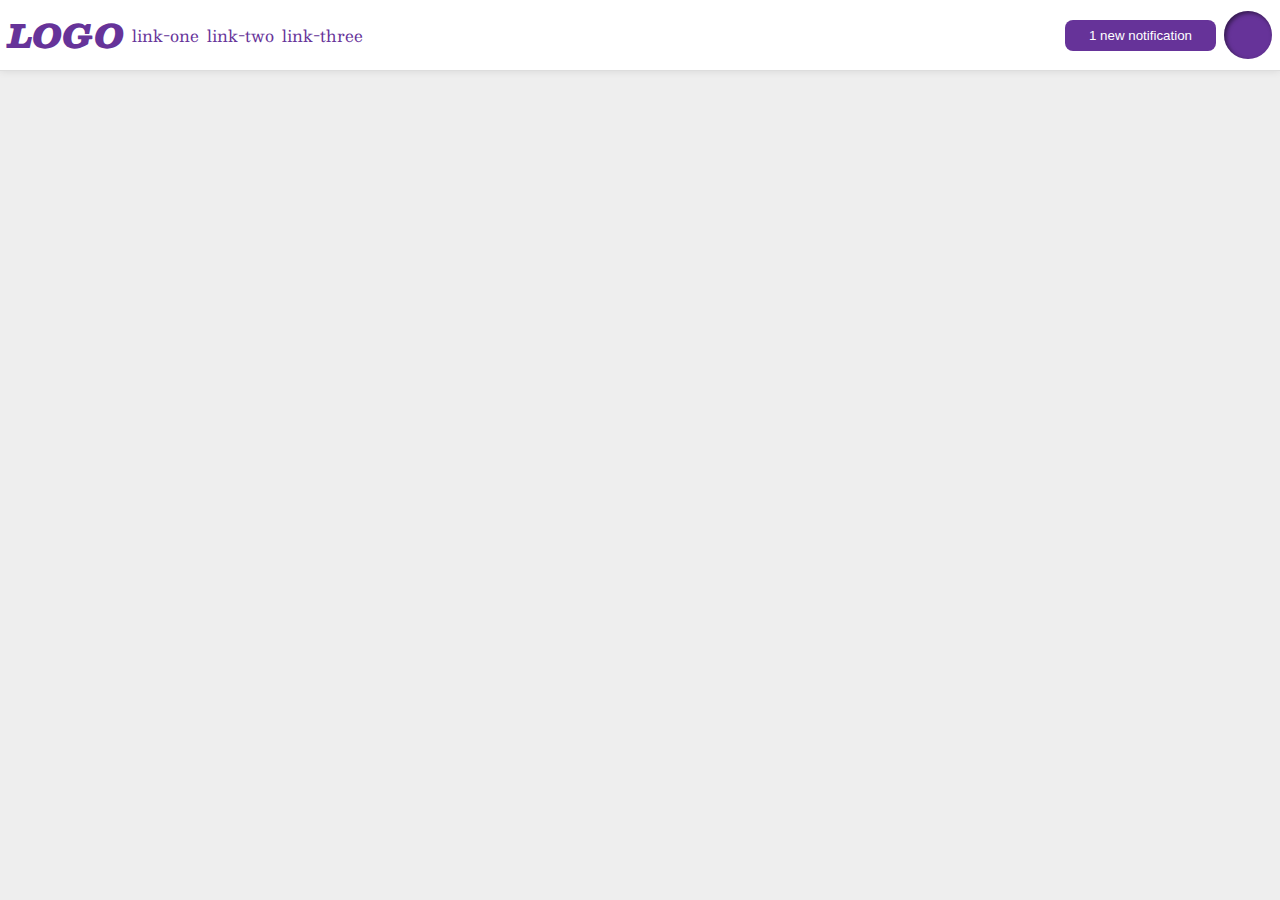
<file: flex/03-flex-header-2/index.html>
<!DOCTYPE html>
<html lang="en">
  <head>
    <meta charset="UTF-8">
    <meta http-equiv="X-UA-Compatible" content="IE=edge">
    <meta name="viewport" content="width=device-width, initial-scale=1.0">
    <title>Flex Header 2</title>
    <link rel="stylesheet" href="style.css">
  </head>
  <body>
    <div class="header">
      <div class="left">
        <div class="logo">
          LOGO
        </div>
        <ul class="links">
          <li><a href="google.com">link-one</a></li>
          <li><a href="google.com">link-two</a></li>
          <li><a href="google.com">link-three</a></li>
        </ul>
      </div>
      
      <div class="right">
        <button class="notifications">
          1 new notification
        </button>
        <div class="profile-image"></div>
      </div>
      
    </div>
  </body>
</html>
</file>
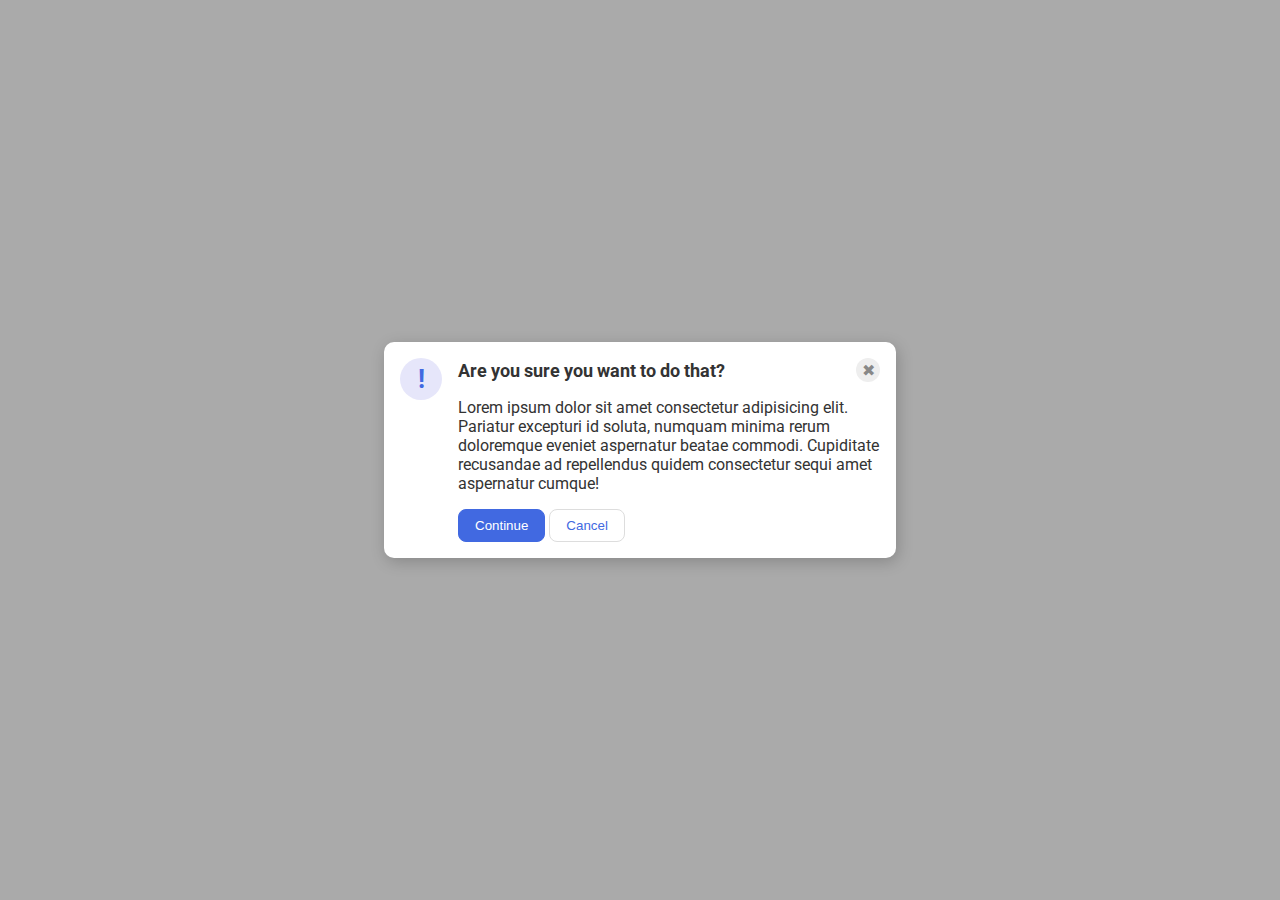
<file: flex/05-flex-modal/index.html>
<!DOCTYPE html>
<html lang="en">
  <head>
    <meta charset="UTF-8">
    <meta http-equiv="X-UA-Compatible" content="IE=edge">
    <meta name="viewport" content="width=device-width, initial-scale=1.0">
    <link rel="stylesheet" href="style.css">
    <title>Modal</title>
  </head>
  <body>
    <div class="modal">
      
      <div class="icon">!</div>
      
      <div class="card-body">
        <div class="card-title">
          <div class="header">Are you sure you want to do that?</div>
          <div class="close-button">✖</div>
        </div>     
        <div class="text">Lorem ipsum dolor sit amet consectetur adipisicing elit. Pariatur excepturi id soluta, numquam minima rerum doloremque eveniet aspernatur beatae commodi. Cupiditate recusandae ad repellendus quidem consectetur sequi amet aspernatur cumque!</div>
        <div class="card-buttons">
          <button class="continue">Continue</button>
          <button class="cancel">Cancel</button>
        </div>
        
      </div>
    </div>
  </body>
</html>
</file>
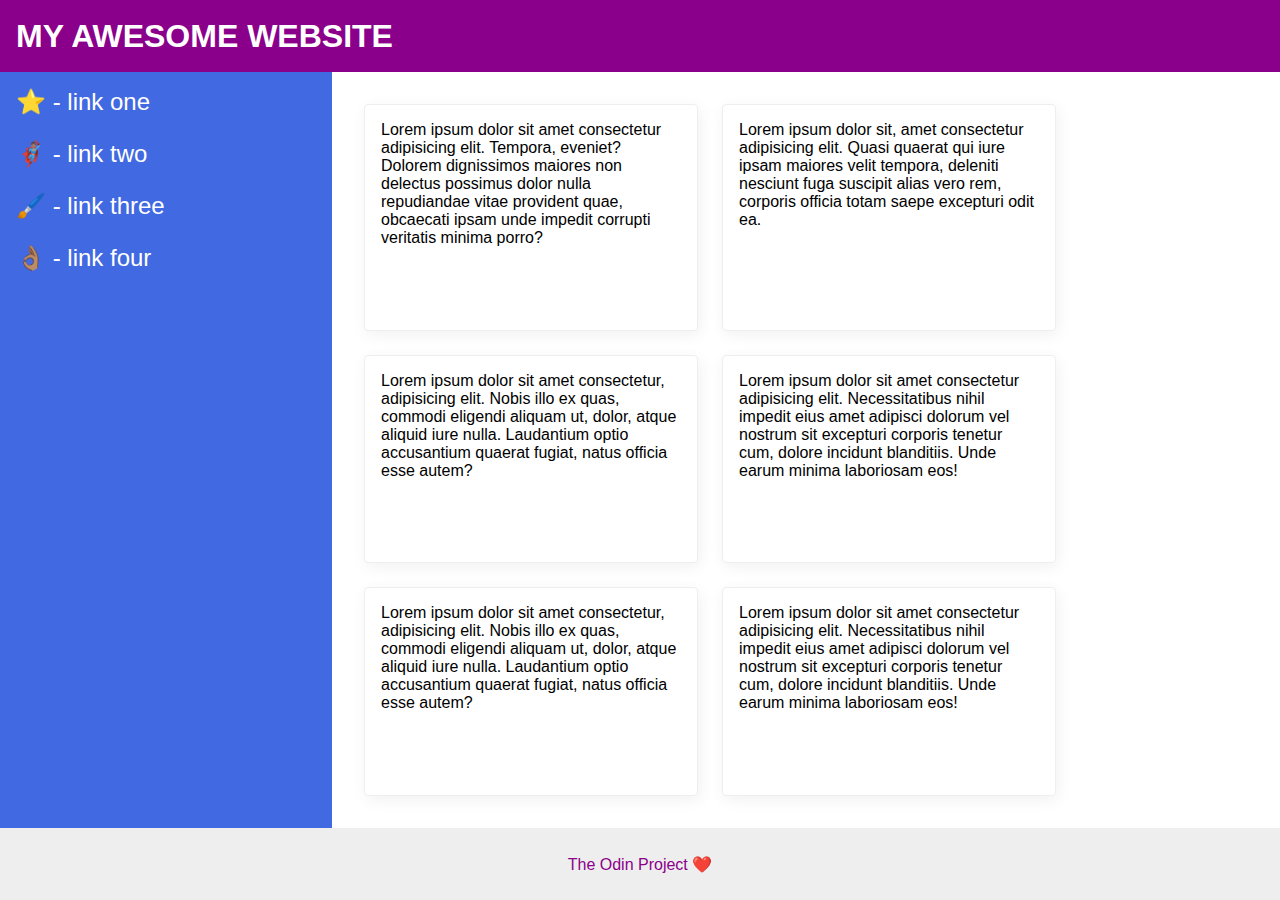
<file: flex/07-flex-layout-2/index.html>
<!DOCTYPE html>
<html lang="en">
  <head>
    <meta charset="UTF-8">
    <meta http-equiv="X-UA-Compatible" content="IE=edge">
    <meta name="viewport" content="width=device-width, initial-scale=1.0">
    <title>The Holy Grail</title>
    <link rel="stylesheet" href="style.css">
  </head>
  <body>
    <div class="header">
      MY AWESOME WEBSITE
    </div>
    
    <div class="content">
      <div class="sidebar">
        <ul>
          <li><a href="#">⭐ - link one</a></li>
          <li><a href="#">🦸🏽‍♂️ - link two</a></li>
          <li><a href="#">🖌️ - link three</a></li>
          <li><a href="#">👌🏽 - link four</a></li>
        </ul>
      </div>
      <div class="cards">
        <div class="card">Lorem ipsum dolor sit amet consectetur adipisicing elit. Tempora, eveniet? Dolorem dignissimos maiores non delectus possimus dolor nulla repudiandae vitae provident quae, obcaecati ipsam unde impedit corrupti veritatis minima porro?</div>
        <div class="card">Lorem ipsum dolor sit, amet consectetur adipisicing elit. Quasi quaerat qui iure ipsam maiores velit tempora, deleniti nesciunt fuga suscipit alias vero rem, corporis officia totam saepe excepturi odit ea.</div>
        <div class="card">Lorem ipsum dolor sit amet consectetur, adipisicing elit. Nobis illo ex quas, commodi eligendi aliquam ut, dolor, atque aliquid iure nulla. Laudantium optio accusantium quaerat fugiat, natus officia esse autem?</div>
        <div class="card">Lorem ipsum dolor sit amet consectetur adipisicing elit. Necessitatibus nihil impedit eius amet adipisci dolorum vel nostrum sit excepturi corporis tenetur cum, dolore incidunt blanditiis. Unde earum minima laboriosam eos!</div>
        <div class="card">Lorem ipsum dolor sit amet consectetur, adipisicing elit. Nobis illo ex quas, commodi eligendi aliquam ut, dolor, atque aliquid iure nulla. Laudantium optio accusantium quaerat fugiat, natus officia esse autem?</div>
        <div class="card">Lorem ipsum dolor sit amet consectetur adipisicing elit. Necessitatibus nihil impedit eius amet adipisci dolorum vel nostrum sit excepturi corporis tenetur cum, dolore incidunt blanditiis. Unde earum minima laboriosam eos!</div>
      </div>
      
    </div>
    
    
    <div class="footer">
      The Odin Project ❤️
    </div>
  </body>
</html>
</file>
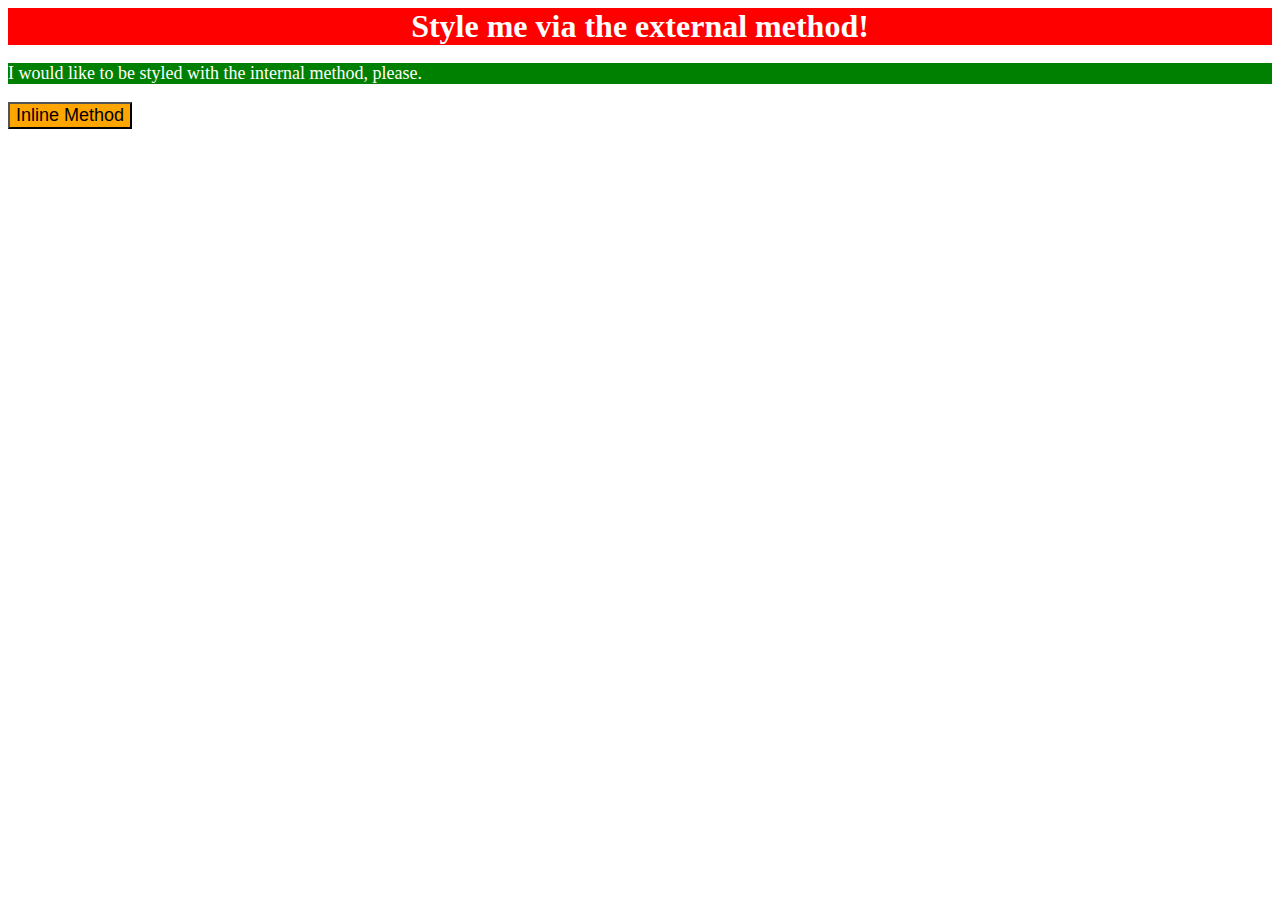
<file: foundations/01-css-methods/index.html>
<!DOCTYPE html>
<html lang="en">
  <head>
    <meta charset="UTF-8">
    <meta http-equiv="X-UA-Compatible" content="IE=edge">
    <meta name="viewport" content="width=device-width, initial-scale=1.0">
    <title>Methods for Adding CSS</title>
    <link rel="stylesheet" href="style.css">
    <style>
      p {
        background-color: green;
        color: white;
        font-size: 18px;
      }
    </style>
  </head>
  <body>
    <div>Style me via the external method!</div>
    <p>I would like to be styled with the internal method, please.</p>
    <button style="background-color: orange; font-size: 18px;">Inline Method</button>
  </body>
</html>
</file>
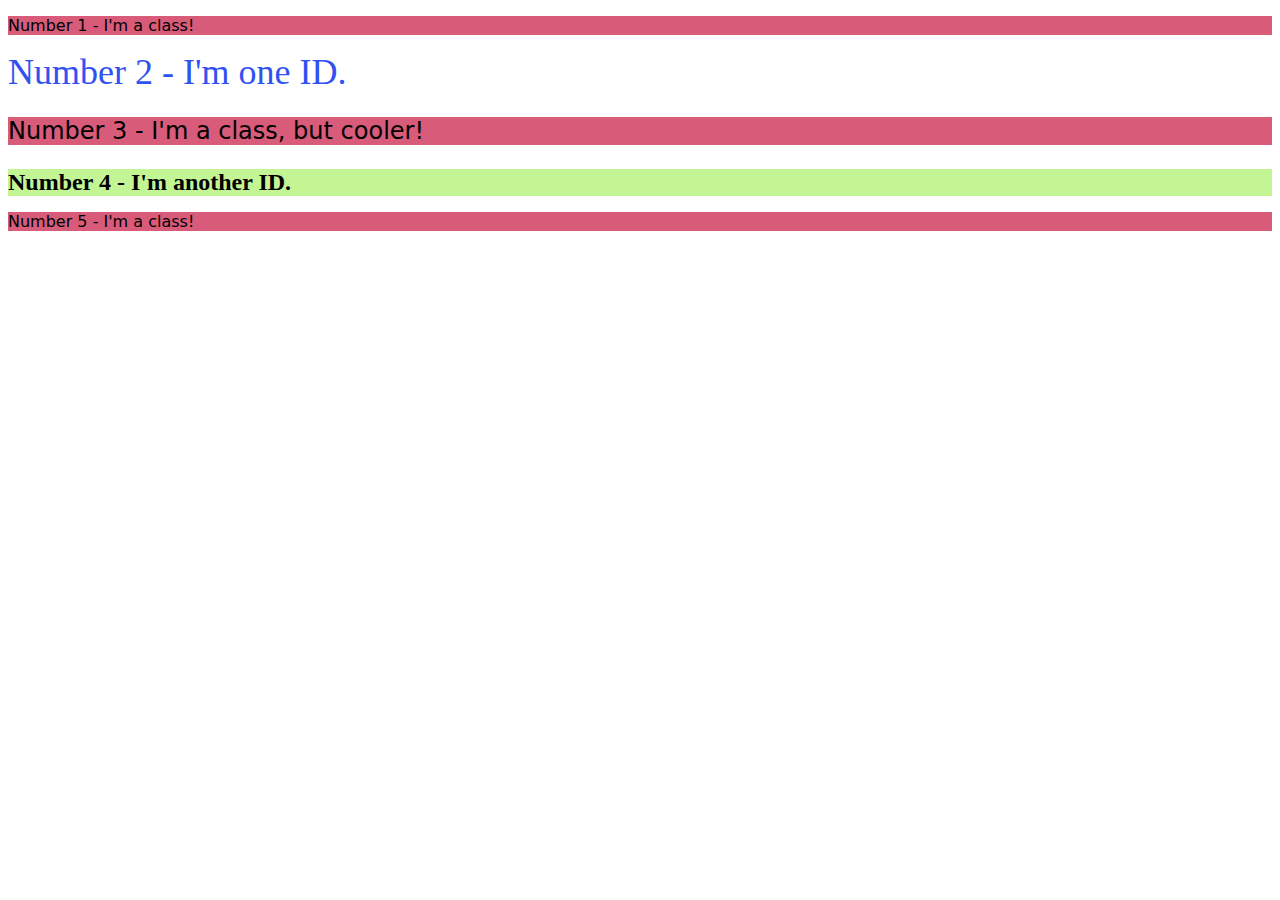
<file: foundations/02-class-id-selectors/index.html>
<!DOCTYPE html>
<html lang="en">
  <head>
    <meta charset="UTF-8">
    <meta http-equiv="X-UA-Compatible" content="IE=edge">
    <meta name="viewport" content="width=device-width, initial-scale=1.0">
    <title>Class and ID Selectors</title>
    <link rel="stylesheet" href="style.css">
  </head>
  <body>
    <p class="odd-element">Number 1 - I'm a class!</p>
    <div id="second-element">Number 2 - I'm one ID.</div>
    <p class="odd-element third-element">Number 3 - I'm a class, but cooler!</p>
    <div id="fourth-element">Number 4 - I'm another ID.</div>
    <p class="odd-element" >Number 5 - I'm a class!</p>
  </body>
</html>
</file>
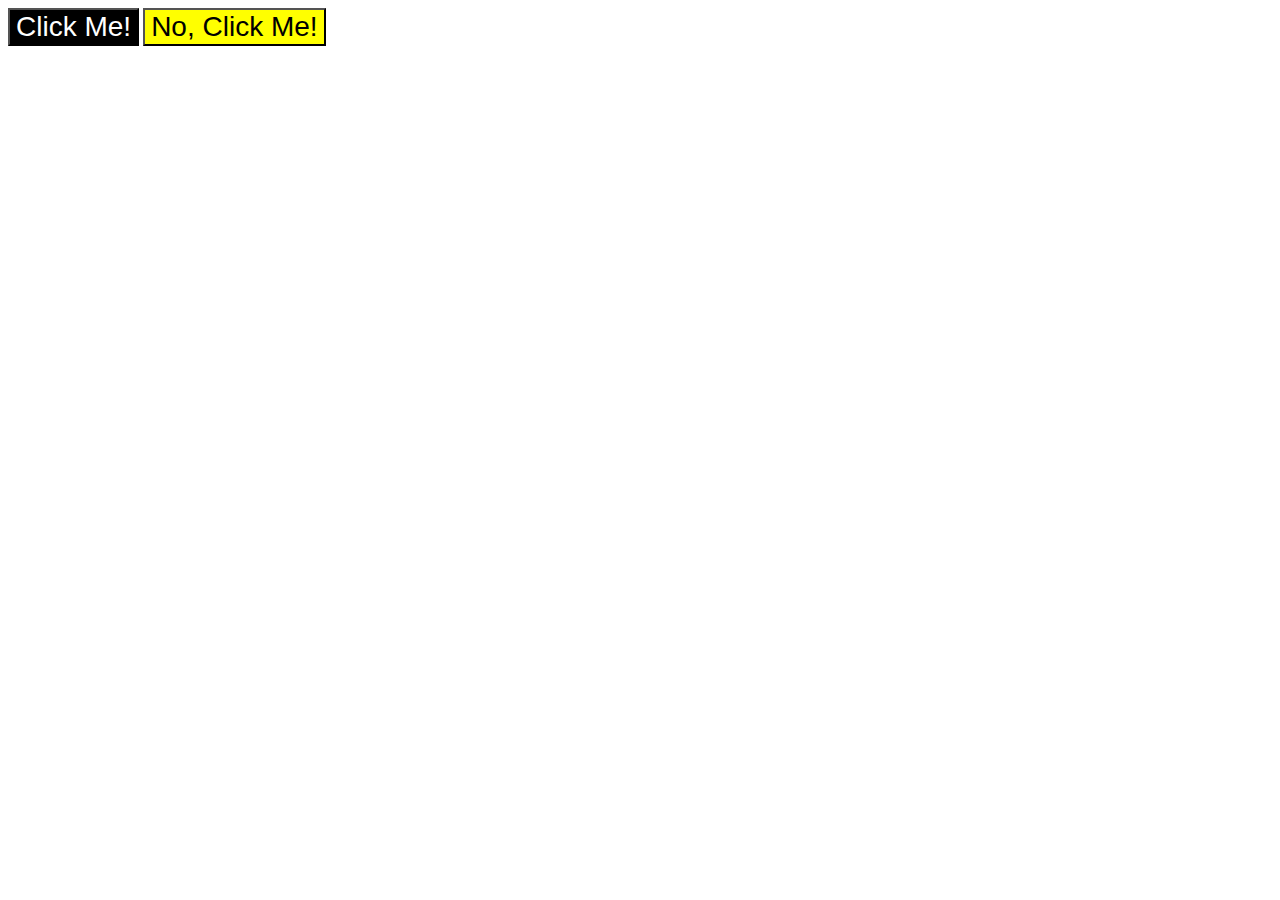
<file: foundations/03-grouping-selectors/index.html>
<!DOCTYPE html>
<html lang="en">
  <head>
    <meta charset="UTF-8">
    <meta http-equiv="X-UA-Compatible" content="IE=edge">
    <meta name="viewport" content="width=device-width, initial-scale=1.0">
    <title>Grouping Selectors</title>
    <link rel="stylesheet" href="style.css">
  </head>
  <body>
    <button class="first">Click Me!</button>
    <button class="second">No, Click Me!</button>
  </body>
</html>
</file>
<file: flex/03-flex-header-2/style.css>
/* this is some magical font-importing.  
you'll learn about it later. */
@import url('https://fonts.googleapis.com/css2?family=Besley:ital,wght@0,400;1,900&display=swap');

body {
  margin: 0;
  background: #eee;
  font-family: Besley, serif;
}

.header {
  background: white;
  border-bottom: 1px solid #ddd;
  box-shadow: 0 0 8px rgba(0,0,0,.1);

  display: flex;
  padding: 8px;
  justify-content: space-between;
}

.profile-image {
  background: rebeccapurple;
  box-shadow: inset 2px 2px 4px rgba(0,0,0,.5);
  border-radius: 50%;
  width: 48px;
  height: 48px;
}

.logo {
  color: rebeccapurple;
  font-size: 32px;
  font-weight: 900;
  font-style: italic;
}

button {
  border: none;
  border-radius: 8px;
  background: rebeccapurple;
  color: white;
  padding: 8px 24px;
}

a {
  /* this removes the line under our links */
  text-decoration: none;
  color: rebeccapurple;
}

ul {
  list-style-type: none;
}

.links{
  padding: 0;
  margin: 0;
  display: flex;
  gap: 8px;
}

.left, .right{
  display: flex;
  gap: 8px;
  align-items: center;
}
</file>
<file: flex/05-flex-modal/style.css>
@import url('https://fonts.googleapis.com/css2?family=Roboto:wght@400;700&display=swap');

html, body {
  height: 100%;
}

body {
  font-family: Roboto, sans-serif;
  margin: 0;
  background: #aaa;
  color: #333;
  /* I'll give you this one for free lol */
  display: flex;
  align-items: center;
  justify-content: center;
}

.modal {
  background: white;
  width: 480px;
  border-radius: 10px;
  box-shadow: 2px 4px 16px rgba(0,0,0,.2);

  display: flex;
  padding: 16px;
  gap: 16px;
}

.icon {
  color: royalblue;
  font-size: 26px;
  font-weight: 700;
  background: lavender;
  width: 42px;
  height: 42px;
  border-radius: 50%;
  display: flex;
  align-items: center;
  justify-content: center;
}

.close-button {
  background: #eee;
  border-radius: 50%;
  color: #888;
  font-weight: 400;
  font-size: 16px;
  height: 24px;
  width: 24px;
  display: flex;
  align-items: center;
  justify-content: center;
}

button {
  padding: 8px 16px;
  border-radius: 8px;
}

button.continue {
  background: royalblue;
  border: 1px solid royalblue;
  color: white;
}

button.cancel {
  background: white;
  border: 1px solid #ddd;
  color: royalblue;
}

.icon{
  flex-shrink: 0;
}
.card-body{
  display: flex;
  flex-direction: column;
  gap: 16px;
}
.card-title{
  display: flex;
  justify-content: space-between;
  align-items: center;
  font-weight: bold;
  font-size: 18px;
}
</file>
<file: flex/07-flex-layout-2/style.css>
body {
  font-family: -apple-system, BlinkMacSystemFont, 'Segoe UI', Roboto, Oxygen, Ubuntu, Cantarell, 'Open Sans', 'Helvetica Neue', sans-serif;
  margin: 0;
  min-height: 100vh;

  display: flex;
  flex-direction: column;
}

.header {
  height: 72px;
  background: darkmagenta;
  color: white;

  display: flex;
  align-items: center;
  font-weight: bold;
  font-size: 32px;
  padding-left: 16px;
}

.footer {
  height: 72px;
  background: #eee;
  color: darkmagenta;
  display: flex;
  align-items: center;
  justify-content: center;
}

.sidebar {
  width: 300px;
  background: royalblue;

  flex-shrink: 0;
  padding: 16px;
 
  
}

.sidebar > ul {
  list-style: none;
  padding: 0;
  margin: 0;
}

.sidebar > ul > li {
  
  font-size: 24px;
  margin-bottom: 24px;
}

a{
  text-decoration: none;
  color: white;
}

.card {
  border: 1px solid #eee;
  box-shadow: 2px 4px 16px rgba(0,0,0,.06);
  border-radius: 4px;

  width: 300px;
  
  padding: 16px;
  
  flex: 0 1 auto;
 
  

}

.content{
  flex: 1;
  display: flex;
}

.cards{
  display: flex;
  
  flex-wrap: wrap;
  padding: 32px;
  gap: 24px;
}
</file>
<file: foundations/01-css-methods/style.css>
div {
    background-color: red;
    color: white;
    font-size: 32px;
    text-align: center;
    font-weight: bold;
}
</file>
<file: foundations/02-class-id-selectors/style.css>
.odd-element{
    background-color: rgb(216, 91, 122);
    font-family: "Verdana", "DejaVu Sans", sans-serif;
}

.third-element, #fourth-element {
    font-size: 24px;
}

#second-element{
    color: #2f52f0;
    font-size: 36px;
}


#fourth-element{
    font-weight: bold;
    background-color: #c3f595;
}
</file>
<file: foundations/03-grouping-selectors/style.css>
.first, .second {
    font-size: 28px;
    font-family: Helvetica, 'Times New Roman', sans-serif;
}
.first {
    background-color: black;
    color: white;
}
.second{
    background-color: yellow;
}
</file>
